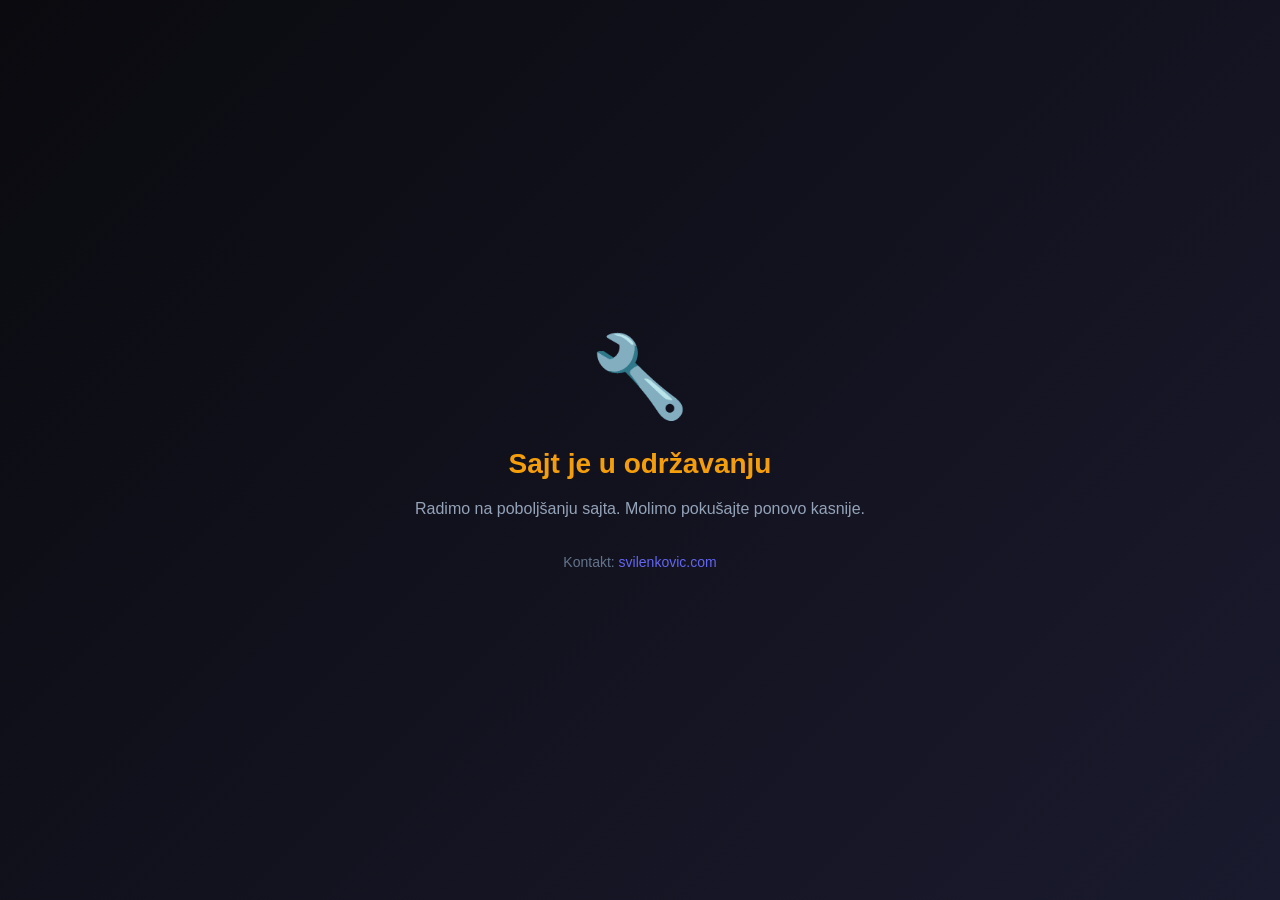
<file: maintenance.html>
<!DOCTYPE html>
<html lang="sr">
<head>
    <meta charset="UTF-8">
    <meta name="viewport" content="width=device-width, initial-scale=1.0">
    <title>Sajt u održavanju</title>
    <style>
        * { margin: 0; padding: 0; box-sizing: border-box; }
        body {
            min-height: 100vh;
            display: flex;
            align-items: center;
            justify-content: center;
            background: linear-gradient(135deg, #0a0a0f 0%, #1a1a2e 100%);
            font-family: 'Segoe UI', -apple-system, sans-serif;
            color: #e2e8f0;
            padding: 20px;
        }
        .container { max-width: 500px; text-align: center; }
        .icon { font-size: 80px; margin-bottom: 24px; animation: pulse 2s ease-in-out infinite; }
        @keyframes pulse { 0%, 100% { transform: scale(1); opacity: 1; } 50% { transform: scale(1.05); opacity: 0.8; } }
        h1 { font-size: 28px; margin-bottom: 16px; color: #f59e0b; }
        .message { font-size: 16px; color: #94a3b8; line-height: 1.6; }
        .contact { margin-top: 32px; font-size: 14px; color: #64748b; }
        .contact a { color: #6366f1; text-decoration: none; }
    </style>
</head>
<body>
    <div class="container">
        <div class="icon">🔧</div>
        <h1>Sajt je u održavanju</h1>
        <p class="message">Radimo na poboljšanju sajta. Molimo pokušajte ponovo kasnije.</p>
        <p class="contact">Kontakt: <a href="https://svilenkovic.com">svilenkovic.com</a></p>
    </div>
</body>
</html>
</file>
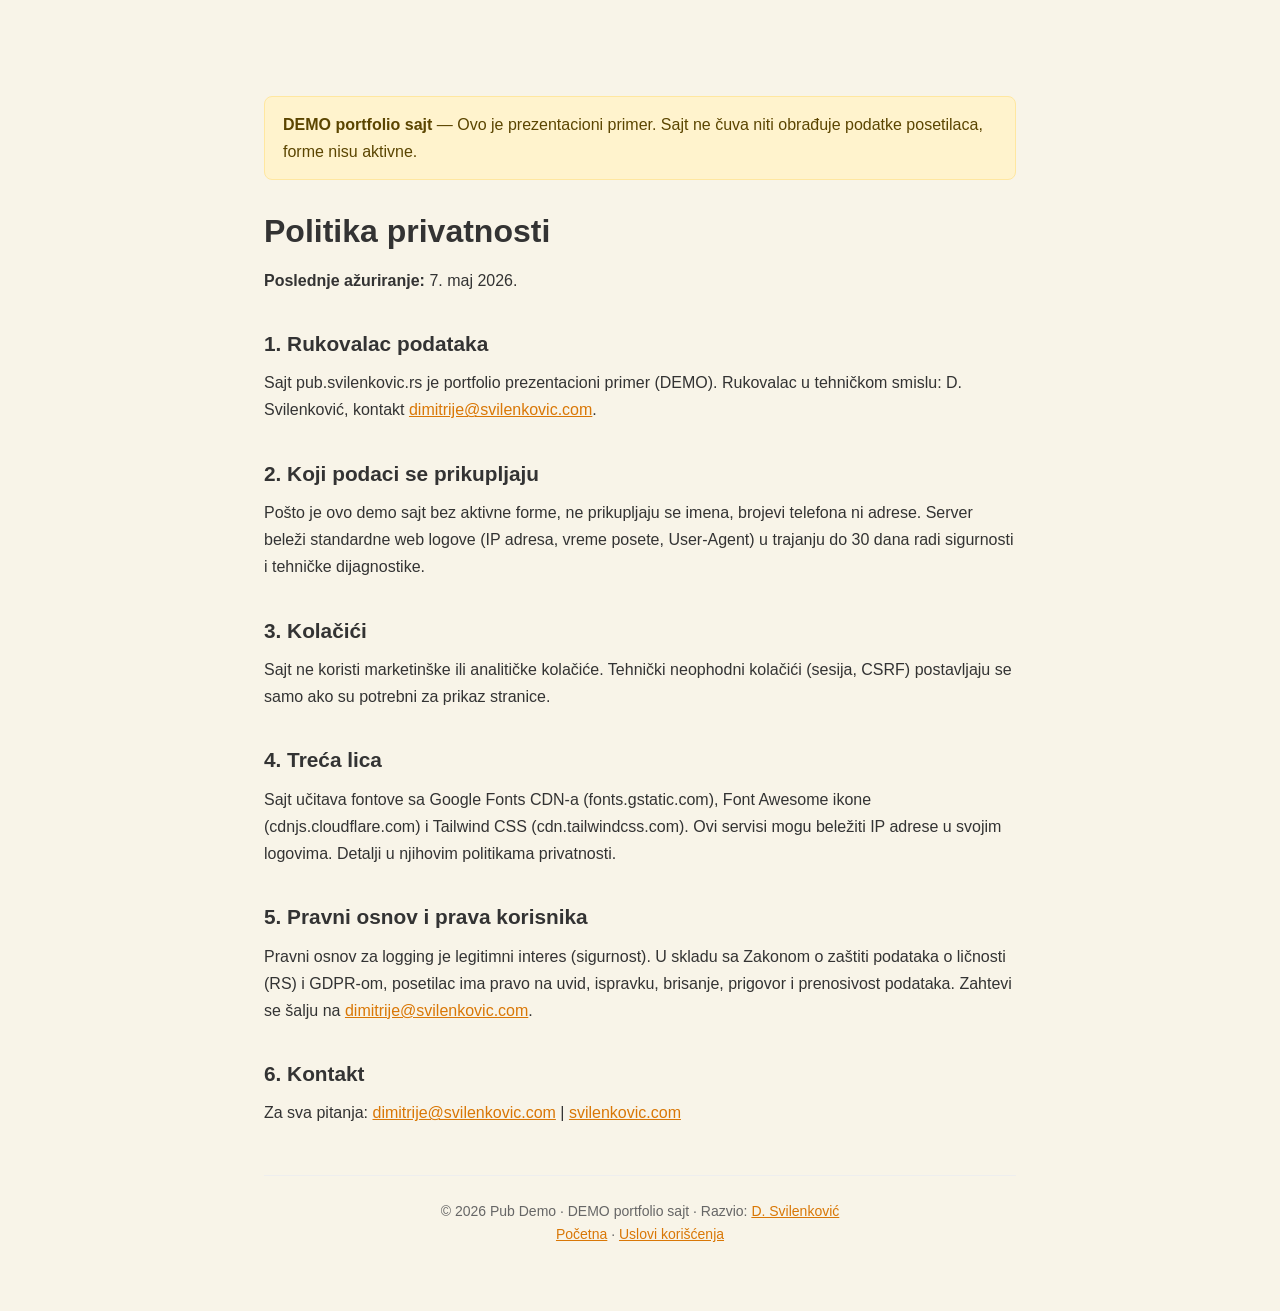
<file: privacy.html>
<!DOCTYPE html>
<html lang="sr">
<head>
    <meta charset="UTF-8">
    <meta name="viewport" content="width=device-width, initial-scale=1.0">
    <title>Politika privatnosti — Pub Demo (DEMO sajt) | pub.svilenkovic.rs</title>
    <meta name="description" content="Politika privatnosti za DEMO portfolio sajt pub.svilenkovic.rs. Kako se podaci tretiraju.">
    <meta name="robots" content="index, follow">
    <link rel="canonical" href="https://pub.svilenkovic.rs/privacy.html">
    <link rel="icon" type="image/x-icon" href="https://svilenkovic.com/favicon.ico">
    <link rel="preconnect" href="https://fonts.googleapis.com">
    <link rel="preconnect" href="https://fonts.gstatic.com" crossorigin>
    <link href="https://fonts.googleapis.com/css2?family=Poppins:wght@300;400;500;600;700;800&display=swap" rel="stylesheet">
    <link rel="stylesheet" href="styles.css">
    <style>
      .legal-page { max-width: 800px; margin: 96px auto 64px; padding: 0 24px; line-height: 1.7; }
      .legal-page h1 { font-size: 2rem; margin-bottom: 0.5rem; }
      .legal-page h2 { font-size: 1.3rem; margin: 2rem 0 0.5rem; }
      .legal-page p { margin: 0.5rem 0 1rem; }
      .legal-page .demo-banner { background:#fff3cd; border:1px solid #ffe7a0; padding:14px 18px; border-radius:8px; margin-bottom:24px; color:#5b4500; }
      .legal-page a { color:#d97706; text-decoration:underline; }
      .legal-page footer { margin-top: 48px; padding-top: 24px; border-top: 1px solid #eee; text-align: center; font-size: 0.875rem; color: #666; }
    </style>
</head>
<body>
    <main class="legal-page">
        <div class="demo-banner"><strong>DEMO portfolio sajt</strong> — Ovo je prezentacioni primer. Sajt ne čuva niti obrađuje podatke posetilaca, forme nisu aktivne.</div>
        <h1>Politika privatnosti</h1>
        <p><strong>Poslednje ažuriranje:</strong> 7. maj 2026.</p>

        <h2>1. Rukovalac podataka</h2>
        <p>Sajt pub.svilenkovic.rs je portfolio prezentacioni primer (DEMO). Rukovalac u tehničkom smislu: D. Svilenković, kontakt <a href="mailto:dimitrije@svilenkovic.com">dimitrije@svilenkovic.com</a>.</p>

        <h2>2. Koji podaci se prikupljaju</h2>
        <p>Pošto je ovo demo sajt bez aktivne forme, ne prikupljaju se imena, brojevi telefona ni adrese. Server beleži standardne web logove (IP adresa, vreme posete, User-Agent) u trajanju do 30 dana radi sigurnosti i tehničke dijagnostike.</p>

        <h2>3. Kolačići</h2>
        <p>Sajt ne koristi marketinške ili analitičke kolačiće. Tehnički neophodni kolačići (sesija, CSRF) postavljaju se samo ako su potrebni za prikaz stranice.</p>

        <h2>4. Treća lica</h2>
        <p>Sajt učitava fontove sa Google Fonts CDN-a (fonts.gstatic.com), Font Awesome ikone (cdnjs.cloudflare.com) i Tailwind CSS (cdn.tailwindcss.com). Ovi servisi mogu beležiti IP adrese u svojim logovima. Detalji u njihovim politikama privatnosti.</p>

        <h2>5. Pravni osnov i prava korisnika</h2>
        <p>Pravni osnov za logging je legitimni interes (sigurnost). U skladu sa Zakonom o zaštiti podataka o ličnosti (RS) i GDPR-om, posetilac ima pravo na uvid, ispravku, brisanje, prigovor i prenosivost podataka. Zahtevi se šalju na <a href="mailto:dimitrije@svilenkovic.com">dimitrije@svilenkovic.com</a>.</p>

        <h2>6. Kontakt</h2>
        <p>Za sva pitanja: <a href="mailto:dimitrije@svilenkovic.com">dimitrije@svilenkovic.com</a> | <a href="https://svilenkovic.com" target="_blank" rel="noopener">svilenkovic.com</a></p>

        <footer>
            &copy; 2026 Pub Demo &middot; DEMO portfolio sajt &middot; Razvio: <a href="https://svilenkovic.com" target="_blank" rel="noopener">D. Svilenković</a>
            <br><a href="/">Početna</a> &middot; <a href="/terms.html">Uslovi korišćenja</a>
        </footer>
    </main>
</body>
</html>
</file>
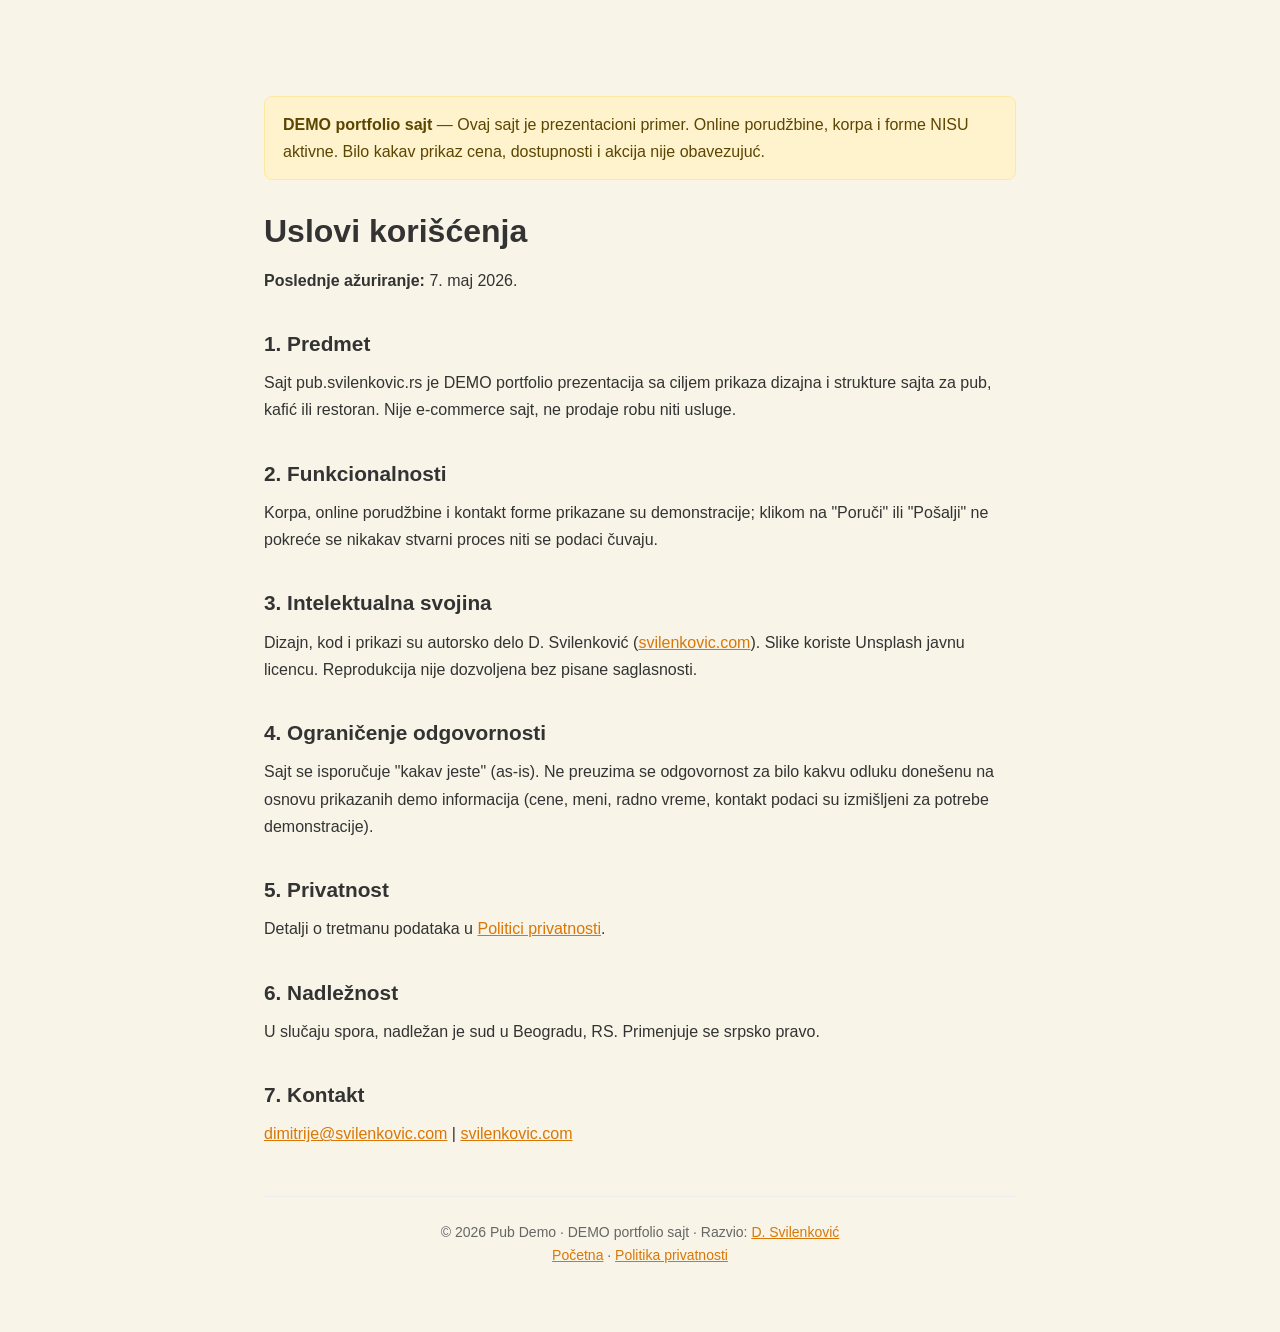
<file: terms.html>
<!DOCTYPE html>
<html lang="sr">
<head>
    <meta charset="UTF-8">
    <meta name="viewport" content="width=device-width, initial-scale=1.0">
    <title>Uslovi korišćenja — Pub Demo (DEMO sajt) | pub.svilenkovic.rs</title>
    <meta name="description" content="Uslovi korišćenja za DEMO portfolio sajt pub.svilenkovic.rs.">
    <meta name="robots" content="index, follow">
    <link rel="canonical" href="https://pub.svilenkovic.rs/terms.html">
    <link rel="icon" type="image/x-icon" href="https://svilenkovic.com/favicon.ico">
    <link rel="preconnect" href="https://fonts.googleapis.com">
    <link rel="preconnect" href="https://fonts.gstatic.com" crossorigin>
    <link href="https://fonts.googleapis.com/css2?family=Poppins:wght@300;400;500;600;700;800&display=swap" rel="stylesheet">
    <link rel="stylesheet" href="styles.css">
    <style>
      .legal-page { max-width: 800px; margin: 96px auto 64px; padding: 0 24px; line-height: 1.7; }
      .legal-page h1 { font-size: 2rem; margin-bottom: 0.5rem; }
      .legal-page h2 { font-size: 1.3rem; margin: 2rem 0 0.5rem; }
      .legal-page p { margin: 0.5rem 0 1rem; }
      .legal-page .demo-banner { background:#fff3cd; border:1px solid #ffe7a0; padding:14px 18px; border-radius:8px; margin-bottom:24px; color:#5b4500; }
      .legal-page a { color:#d97706; text-decoration:underline; }
      .legal-page footer { margin-top: 48px; padding-top: 24px; border-top: 1px solid #eee; text-align: center; font-size: 0.875rem; color: #666; }
    </style>
</head>
<body>
    <main class="legal-page">
        <div class="demo-banner"><strong>DEMO portfolio sajt</strong> — Ovaj sajt je prezentacioni primer. Online porudžbine, korpa i forme NISU aktivne. Bilo kakav prikaz cena, dostupnosti i akcija nije obavezujuć.</div>
        <h1>Uslovi korišćenja</h1>
        <p><strong>Poslednje ažuriranje:</strong> 7. maj 2026.</p>

        <h2>1. Predmet</h2>
        <p>Sajt pub.svilenkovic.rs je DEMO portfolio prezentacija sa ciljem prikaza dizajna i strukture sajta za pub, kafić ili restoran. Nije e-commerce sajt, ne prodaje robu niti usluge.</p>

        <h2>2. Funkcionalnosti</h2>
        <p>Korpa, online porudžbine i kontakt forme prikazane su demonstracije; klikom na "Poruči" ili "Pošalji" ne pokreće se nikakav stvarni proces niti se podaci čuvaju.</p>

        <h2>3. Intelektualna svojina</h2>
        <p>Dizajn, kod i prikazi su autorsko delo D. Svilenković (<a href="https://svilenkovic.com" target="_blank" rel="noopener">svilenkovic.com</a>). Slike koriste Unsplash javnu licencu. Reprodukcija nije dozvoljena bez pisane saglasnosti.</p>

        <h2>4. Ograničenje odgovornosti</h2>
        <p>Sajt se isporučuje "kakav jeste" (as-is). Ne preuzima se odgovornost za bilo kakvu odluku donešenu na osnovu prikazanih demo informacija (cene, meni, radno vreme, kontakt podaci su izmišljeni za potrebe demonstracije).</p>

        <h2>5. Privatnost</h2>
        <p>Detalji o tretmanu podataka u <a href="/privacy.html">Politici privatnosti</a>.</p>

        <h2>6. Nadležnost</h2>
        <p>U slučaju spora, nadležan je sud u Beogradu, RS. Primenjuje se srpsko pravo.</p>

        <h2>7. Kontakt</h2>
        <p><a href="mailto:dimitrije@svilenkovic.com">dimitrije@svilenkovic.com</a> | <a href="https://svilenkovic.com" target="_blank" rel="noopener">svilenkovic.com</a></p>

        <footer>
            &copy; 2026 Pub Demo &middot; DEMO portfolio sajt &middot; Razvio: <a href="https://svilenkovic.com" target="_blank" rel="noopener">D. Svilenković</a>
            <br><a href="/">Početna</a> &middot; <a href="/privacy.html">Politika privatnosti</a>
        </footer>
    </main>
</body>
</html>
</file>
<file: styles.css>
/* ============================================
   NOSATI PUB - Main Stylesheet
   Author: Senior Web Developer
   Version: 1.0
   ============================================ */

/* ============================================
   CSS Variables
   ============================================ */
:root {
    /* Primary Colors - Pub Theme */
    --color-primary: #1a472a;        /* Dark Forest Green */
    --color-primary-dark: #0f2d1a;
    --color-primary-light: #2d6b43;
    
    /* Accent Colors */
    --color-accent: #d4a84b;          /* Golden Amber */
    --color-accent-dark: #b8922f;
    --color-accent-light: #e8c77b;
    
    /* Secondary Colors */
    --color-secondary: #8b4513;       /* Saddle Brown (Wood) */
    --color-secondary-light: #a0522d;
    
    /* Neutral Colors */
    --color-dark: #1a1a1a;
    --color-darker: #0d0d0d;
    --color-gray-900: #212121;
    --color-gray-800: #333333;
    --color-gray-700: #4a4a4a;
    --color-gray-600: #666666;
    --color-gray-500: #888888;
    --color-gray-400: #aaaaaa;
    --color-gray-300: #cccccc;
    --color-gray-200: #e0e0e0;
    --color-gray-100: #f5f5f5;
    --color-white: #ffffff;
    --color-cream: #f8f4e8;
    
    /* Semantic Colors */
    --color-success: #28a745;
    --color-warning: #ffc107;
    --color-danger: #dc3545;
    --color-info: #17a2b8;
    
    /* Typography */
    --font-primary: 'Roboto', sans-serif;
    --font-heading: 'Playfair Display', serif;
    
    /* Font Sizes */
    --text-xs: 0.75rem;
    --text-sm: 0.875rem;
    --text-base: 1rem;
    --text-lg: 1.125rem;
    --text-xl: 1.25rem;
    --text-2xl: 1.5rem;
    --text-3xl: 1.875rem;
    --text-4xl: 2.25rem;
    --text-5xl: 3rem;
    --text-6xl: 3.75rem;
    
    /* Spacing */
    --spacing-xs: 0.25rem;
    --spacing-sm: 0.5rem;
    --spacing-md: 1rem;
    --spacing-lg: 1.5rem;
    --spacing-xl: 2rem;
    --spacing-2xl: 3rem;
    --spacing-3xl: 4rem;
    --spacing-4xl: 6rem;
    
    /* Border Radius */
    --radius-sm: 4px;
    --radius-md: 8px;
    --radius-lg: 12px;
    --radius-xl: 20px;
    --radius-full: 50%;
    
    /* Shadows */
    --shadow-sm: 0 1px 2px rgba(0, 0, 0, 0.1);
    --shadow-md: 0 4px 6px rgba(0, 0, 0, 0.15);
    --shadow-lg: 0 10px 25px rgba(0, 0, 0, 0.2);
    --shadow-xl: 0 20px 40px rgba(0, 0, 0, 0.25);
    --shadow-gold: 0 4px 20px rgba(212, 168, 75, 0.3);
    
    /* Transitions */
    --transition-fast: 0.2s ease;
    --transition-normal: 0.3s ease;
    --transition-slow: 0.5s ease;
    
    /* Layout */
    --container-max: 1200px;
    --header-height: 80px;
    --header-height-scrolled: 70px;
    
    /* Z-Index */
    --z-dropdown: 100;
    --z-sticky: 200;
    --z-fixed: 300;
    --z-modal-backdrop: 400;
    --z-modal: 500;
    --z-popover: 600;
    --z-tooltip: 700;
}

/* ============================================
   Reset & Base Styles
   ============================================ */
*, *::before, *::after {
    margin: 0;
    padding: 0;
    box-sizing: border-box;
}

html {
    scroll-behavior: smooth;
    font-size: 16px;
}

body {
    font-family: var(--font-primary);
    font-size: var(--text-base);
    line-height: 1.6;
    color: var(--color-gray-800);
    background-color: var(--color-cream);
    overflow-x: hidden;
}

body.no-scroll {
    overflow: hidden;
}

img {
    max-width: 100%;
    height: auto;
    display: block;
}

a {
    text-decoration: none;
    color: inherit;
    transition: var(--transition-fast);
}

ul, ol {
    list-style: none;
}

button {
    font-family: inherit;
    cursor: pointer;
    border: none;
    background: none;
}

input, textarea, select {
    font-family: inherit;
    font-size: inherit;
}

/* ============================================
   Preloader
   ============================================ */
.preloader {
    position: fixed;
    top: 0;
    left: 0;
    width: 100%;
    height: 100%;
    background: var(--color-primary-dark);
    display: flex;
    align-items: center;
    justify-content: center;
    z-index: 9999;
    transition: opacity 0.5s ease, visibility 0.5s ease;
}

.preloader.hide {
    opacity: 0;
    visibility: hidden;
}

.loader {
    text-align: center;
    color: var(--color-accent);
}

.loader i {
    font-size: 4rem;
    animation: bounce 1s ease infinite;
}

.loader span {
    display: block;
    margin-top: var(--spacing-md);
    font-family: var(--font-heading);
    font-size: var(--text-2xl);
    letter-spacing: 2px;
}

@keyframes bounce {
    0%, 100% { transform: translateY(0); }
    50% { transform: translateY(-15px); }
}

/* ============================================
   Container
   ============================================ */
.container {
    width: 100%;
    max-width: var(--container-max);
    margin: 0 auto;
    padding: 0 var(--spacing-lg);
}

/* ============================================
   Section Styles
   ============================================ */
.section {
    padding: var(--spacing-4xl) 0;
}

.section--dark {
    background: linear-gradient(135deg, var(--color-primary-dark), var(--color-primary));
    color: var(--color-white);
}

.section--pattern {
    background-color: var(--color-cream);
    background-image: url("data:image/svg+xml,%3Csvg width='60' height='60' viewBox='0 0 60 60' xmlns='http://www.w3.org/2000/svg'%3E%3Cg fill='none' fill-rule='evenodd'%3E%3Cg fill='%231a472a' fill-opacity='0.05'%3E%3Cpath d='M36 34v-4h-2v4h-4v2h4v4h2v-4h4v-2h-4zm0-30V0h-2v4h-4v2h4v4h2V6h4V4h-4zM6 34v-4H4v4H0v2h4v4h2v-4h4v-2H6zM6 4V0H4v4H0v2h4v4h2V6h4V4H6z'/%3E%3C/g%3E%3C/g%3E%3C/svg%3E");
}

.section__header {
    text-align: center;
    margin-bottom: var(--spacing-3xl);
}

.section__header.light {
    color: var(--color-white);
}

.section__header.light .section__subtitle {
    color: var(--color-accent);
}

.section__subtitle {
    display: inline-block;
    font-size: var(--text-sm);
    font-weight: 600;
    text-transform: uppercase;
    letter-spacing: 3px;
    color: var(--color-accent);
    margin-bottom: var(--spacing-sm);
}

.section__title {
    font-family: var(--font-heading);
    font-size: var(--text-4xl);
    font-weight: 700;
    color: var(--color-primary-dark);
    margin-bottom: var(--spacing-md);
}

.section__header.light .section__title {
    color: var(--color-white);
}

.section__description {
    font-size: var(--text-lg);
    color: var(--color-gray-600);
    max-width: 600px;
    margin: 0 auto;
}

/* ============================================
   Buttons
   ============================================ */
.btn {
    display: inline-flex;
    align-items: center;
    justify-content: center;
    gap: var(--spacing-sm);
    padding: 0.875rem 1.75rem;
    font-size: var(--text-base);
    font-weight: 600;
    border-radius: var(--radius-md);
    transition: var(--transition-normal);
    cursor: pointer;
    border: 2px solid transparent;
}

.btn--primary {
    background: linear-gradient(135deg, var(--color-accent), var(--color-accent-dark));
    color: var(--color-dark);
    border-color: var(--color-accent);
}

.btn--primary:hover {
    background: linear-gradient(135deg, var(--color-accent-light), var(--color-accent));
    transform: translateY(-2px);
    box-shadow: var(--shadow-gold);
}

.btn--secondary {
    background: var(--color-primary);
    color: var(--color-white);
    border-color: var(--color-primary);
}

.btn--secondary:hover {
    background: var(--color-primary-light);
    border-color: var(--color-primary-light);
    transform: translateY(-2px);
}

.btn--outline {
    background: transparent;
    color: var(--color-white);
    border-color: var(--color-white);
}

.btn--outline:hover {
    background: var(--color-white);
    color: var(--color-primary-dark);
}

.btn--small {
    padding: 0.5rem 1rem;
    font-size: var(--text-sm);
}

.btn--large {
    padding: 1rem 2rem;
    font-size: var(--text-lg);
}

.btn--block {
    width: 100%;
}

/* ============================================
   Header & Navigation
   ============================================ */
.header {
    position: fixed;
    top: 0;
    left: 0;
    width: 100%;
    height: var(--header-height);
    background: transparent;
    z-index: var(--z-fixed);
    transition: var(--transition-normal);
}

.header.scrolled {
    height: var(--header-height-scrolled);
    background: rgba(26, 71, 42, 0.98);
    -webkit-backdrop-filter: blur(10px);
    backdrop-filter: blur(10px);
    box-shadow: var(--shadow-lg);
}

/* Header Solid - always has background (not transparent) */
.header.header--solid {
    background: rgba(26, 71, 42, 0.98);
    -webkit-backdrop-filter: blur(10px);
    backdrop-filter: blur(10px);
}

.nav {
    display: flex;
    align-items: center;
    justify-content: space-between;
    height: 100%;
}

.nav__logo {
    display: flex;
    align-items: center;
    gap: var(--spacing-sm);
    font-family: var(--font-heading);
    font-size: var(--text-2xl);
    color: var(--color-white);
}

.nav__logo i {
    color: var(--color-accent);
    font-size: var(--text-3xl);
}

.nav__logo strong {
    color: var(--color-accent);
}

.nav__list {
    display: flex;
    gap: var(--spacing-xl);
}

.nav__link {
    position: relative;
    font-weight: 500;
    color: var(--color-white);
    padding: var(--spacing-sm) 0;
}

.nav__link::after {
    content: '';
    position: absolute;
    bottom: 0;
    left: 0;
    width: 0;
    height: 2px;
    background: var(--color-accent);
    transition: var(--transition-normal);
}

.nav__link:hover::after,
.nav__link.active::after {
    width: 100%;
}

.nav__link:hover,
.nav__link.active {
    color: var(--color-accent);
}

.nav__actions {
    display: flex;
    align-items: center;
    gap: var(--spacing-lg);
}

.nav__cart {
    position: relative;
    color: var(--color-white);
    font-size: var(--text-xl);
}

.nav__cart:hover {
    color: var(--color-accent);
}

.cart__count {
    position: absolute;
    top: -8px;
    right: -10px;
    width: 20px;
    height: 20px;
    background: var(--color-accent);
    color: var(--color-dark);
    font-size: var(--text-xs);
    font-weight: 700;
    border-radius: var(--radius-full);
    display: flex;
    align-items: center;
    justify-content: center;
}

.nav__toggle,
.nav__close {
    display: none;
    font-size: var(--text-2xl);
    color: var(--color-white);
    cursor: pointer;
}

/* Mobile Navigation */
@media (max-width: 991px) {
    .nav__menu {
        position: fixed;
        top: 0;
        right: -100%;
        width: 80%;
        max-width: 350px;
        height: 100vh;
        background: var(--color-primary-dark);
        padding: 80px var(--spacing-xl) var(--spacing-xl);
        transition: var(--transition-normal);
        box-shadow: var(--shadow-xl);
    }

    .nav__menu.show {
        right: 0;
    }

    .nav__list {
        flex-direction: column;
        gap: var(--spacing-lg);
    }

    .nav__link {
        font-size: var(--text-lg);
    }

    .nav__close {
        display: block;
        position: absolute;
        top: var(--spacing-lg);
        right: var(--spacing-lg);
    }

    .nav__toggle {
        display: block;
    }
}

/* ============================================
   Hero Section
   ============================================ */
.hero {
    position: relative;
    min-height: 100vh;
    display: flex;
    align-items: center;
    justify-content: center;
    background: url('https://images.unsplash.com/photo-1514933651103-005eec06c04b?w=1920') center/cover no-repeat;
    padding: var(--header-height) 0 0;
}

.hero__overlay {
    position: absolute;
    top: 0;
    left: 0;
    width: 100%;
    height: 100%;
    background: linear-gradient(
        to bottom,
        rgba(13, 13, 13, 0.7) 0%,
        rgba(26, 71, 42, 0.8) 100%
    );
}

.hero__content {
    position: relative;
    text-align: center;
    color: var(--color-white);
    padding: var(--spacing-2xl);
}

.hero__subtitle {
    display: block;
    font-size: var(--text-lg);
    font-weight: 400;
    letter-spacing: 4px;
    text-transform: uppercase;
    color: var(--color-accent);
    margin-bottom: var(--spacing-md);
}

.hero__title {
    font-family: var(--font-heading);
    font-size: clamp(3rem, 8vw, 6rem);
    font-weight: 700;
    line-height: 1.1;
    margin-bottom: var(--spacing-lg);
}

.hero__title span {
    color: var(--color-accent);
}

.hero__description {
    font-size: var(--text-xl);
    max-width: 600px;
    margin: 0 auto var(--spacing-2xl);
    opacity: 0.9;
}

.hero__buttons {
    display: flex;
    flex-wrap: wrap;
    gap: var(--spacing-md);
    justify-content: center;
    margin-bottom: var(--spacing-2xl);
}

.hero__info {
    display: flex;
    flex-wrap: wrap;
    gap: var(--spacing-xl);
    justify-content: center;
}

.hero__info-item {
    display: flex;
    align-items: center;
    gap: var(--spacing-sm);
    font-size: var(--text-base);
    opacity: 0.9;
}

.hero__info-item i {
    color: var(--color-accent);
}

.hero__scroll {
    position: absolute;
    bottom: var(--spacing-2xl);
    left: 50%;
    transform: translateX(-50%);
    animation: scrollBounce 2s ease infinite;
}

.hero__scroll a {
    color: var(--color-white);
    font-size: var(--text-2xl);
    opacity: 0.7;
}

.hero__scroll a:hover {
    opacity: 1;
    color: var(--color-accent);
}

@keyframes scrollBounce {
    0%, 100% { transform: translateX(-50%) translateY(0); }
    50% { transform: translateX(-50%) translateY(10px); }
}

/* ============================================
   About Preview Section
   ============================================ */
.about-preview__grid {
    display: grid;
    grid-template-columns: 1fr 1fr;
    gap: var(--spacing-3xl);
    align-items: center;
}

.about-preview__image {
    position: relative;
}

.about-preview__image img {
    border-radius: var(--radius-lg);
    box-shadow: var(--shadow-xl);
}

.about-preview__badge {
    position: absolute;
    bottom: -30px;
    right: -30px;
    background: var(--color-accent);
    color: var(--color-dark);
    padding: var(--spacing-lg);
    border-radius: var(--radius-lg);
    text-align: center;
    box-shadow: var(--shadow-lg);
}

.about-preview__badge .number {
    display: block;
    font-family: var(--font-heading);
    font-size: var(--text-4xl);
    font-weight: 700;
    line-height: 1;
}

.about-preview__badge .text {
    font-size: var(--text-sm);
    font-weight: 600;
}

.about-preview__content {
    padding-left: var(--spacing-xl);
}

.about-preview__text {
    color: var(--color-gray-600);
    margin-bottom: var(--spacing-xl);
    line-height: 1.8;
}

.about-preview__features {
    margin-bottom: var(--spacing-xl);
}

.about-preview__features li {
    display: flex;
    align-items: center;
    gap: var(--spacing-md);
    margin-bottom: var(--spacing-md);
    color: var(--color-gray-700);
}

.about-preview__features i {
    color: var(--color-accent);
    font-size: var(--text-lg);
}

@media (max-width: 991px) {
    .about-preview__grid {
        grid-template-columns: 1fr;
        gap: var(--spacing-2xl);
    }

    .about-preview__badge {
        bottom: -20px;
        right: 20px;
    }

    .about-preview__content {
        padding-left: 0;
    }
}

/* ============================================
   Featured Menu Section
   ============================================ */
.featured-menu__tabs {
    display: flex;
    justify-content: center;
    gap: var(--spacing-md);
    margin-bottom: var(--spacing-2xl);
    flex-wrap: wrap;
}

.tab__btn {
    display: flex;
    align-items: center;
    gap: var(--spacing-sm);
    padding: 0.75rem 1.5rem;
    background: var(--color-white);
    border: 2px solid var(--color-gray-200);
    border-radius: var(--radius-md);
    font-weight: 600;
    color: var(--color-gray-600);
    transition: var(--transition-normal);
}

.tab__btn:hover {
    border-color: var(--color-primary);
    color: var(--color-primary);
}

.tab__btn.active {
    background: var(--color-primary);
    border-color: var(--color-primary);
    color: var(--color-white);
}

.tab__content {
    display: none;
}

.tab__content.active {
    display: block;
    animation: fadeIn 0.5s ease;
}

@keyframes fadeIn {
    from { opacity: 0; transform: translateY(20px); }
    to { opacity: 1; transform: translateY(0); }
}

.menu__grid {
    display: grid;
    grid-template-columns: repeat(auto-fill, minmax(280px, 1fr));
    gap: var(--spacing-xl);
}

.menu__card {
    background: var(--color-white);
    border-radius: var(--radius-lg);
    overflow: hidden;
    box-shadow: var(--shadow-md);
    transition: var(--transition-normal);
}

.menu__card:hover {
    transform: translateY(-5px);
    box-shadow: var(--shadow-xl);
}

.menu__card.special {
    border: 2px solid var(--color-accent);
}

.menu__card-image {
    position: relative;
    height: 200px;
    overflow: hidden;
}

.menu__card-image img {
    width: 100%;
    height: 100%;
    object-fit: cover;
    transition: var(--transition-slow);
}

.menu__card:hover .menu__card-image img {
    transform: scale(1.1);
}

.menu__card-badge {
    position: absolute;
    top: var(--spacing-md);
    left: var(--spacing-md);
    padding: 0.25rem 0.75rem;
    background: var(--color-accent);
    color: var(--color-dark);
    font-size: var(--text-xs);
    font-weight: 700;
    text-transform: uppercase;
    border-radius: var(--radius-sm);
}

.menu__card-badge.hot {
    background: var(--color-danger);
    color: var(--color-white);
}

.menu__card-badge.special {
    background: var(--color-primary);
    color: var(--color-white);
}

.menu__card-content {
    padding: var(--spacing-lg);
}

.menu__card-title {
    font-family: var(--font-heading);
    font-size: var(--text-xl);
    color: var(--color-primary-dark);
    margin-bottom: var(--spacing-sm);
}

.menu__card-desc {
    font-size: var(--text-sm);
    color: var(--color-gray-600);
    margin-bottom: var(--spacing-md);
    line-height: 1.6;
}

.menu__card-footer {
    display: flex;
    align-items: center;
    justify-content: space-between;
}

.menu__card-price {
    font-family: var(--font-heading);
    font-size: var(--text-xl);
    font-weight: 700;
    color: var(--color-accent-dark);
}

.featured-menu__cta {
    text-align: center;
    margin-top: var(--spacing-2xl);
}

/* ============================================
   Special Offers Section
   ============================================ */
.offers__grid {
    display: grid;
    grid-template-columns: repeat(auto-fit, minmax(250px, 1fr));
    gap: var(--spacing-xl);
}

.offer__card {
    position: relative;
    background: var(--color-white);
    padding: var(--spacing-2xl);
    border-radius: var(--radius-lg);
    text-align: center;
    box-shadow: var(--shadow-md);
    transition: var(--transition-normal);
    border: 2px solid transparent;
}

.offer__card:hover {
    transform: translateY(-5px);
    box-shadow: var(--shadow-xl);
    border-color: var(--color-accent);
}

.offer__card.featured {
    background: linear-gradient(135deg, var(--color-primary), var(--color-primary-dark));
    color: var(--color-white);
}

.offer__badge {
    position: absolute;
    top: -10px;
    left: 50%;
    transform: translateX(-50%);
    background: var(--color-accent);
    color: var(--color-dark);
    padding: 0.25rem 1rem;
    font-size: var(--text-xs);
    font-weight: 700;
    text-transform: uppercase;
    border-radius: var(--radius-sm);
}

.offer__icon {
    width: 70px;
    height: 70px;
    margin: 0 auto var(--spacing-lg);
    background: var(--color-accent);
    border-radius: var(--radius-full);
    display: flex;
    align-items: center;
    justify-content: center;
}

.offer__icon i {
    font-size: var(--text-2xl);
    color: var(--color-dark);
}

.offer__card.featured .offer__icon {
    background: var(--color-white);
}

.offer__card.featured .offer__icon i {
    color: var(--color-primary);
}

.offer__title {
    font-family: var(--font-heading);
    font-size: var(--text-xl);
    margin-bottom: var(--spacing-sm);
}

.offer__desc {
    font-size: var(--text-sm);
    color: var(--color-gray-600);
    margin-bottom: var(--spacing-md);
}

.offer__card.featured .offer__desc {
    color: rgba(255, 255, 255, 0.8);
}

.offer__discount {
    display: inline-block;
    padding: 0.5rem 1rem;
    background: rgba(212, 168, 75, 0.2);
    color: var(--color-accent-dark);
    font-weight: 700;
    border-radius: var(--radius-sm);
}

.offer__card.featured .offer__discount {
    background: var(--color-accent);
    color: var(--color-dark);
}

/* ============================================
   Events Section
   ============================================ */
.events__grid {
    display: grid;
    grid-template-columns: repeat(auto-fit, minmax(300px, 1fr));
    gap: var(--spacing-xl);
}

.event__card {
    display: flex;
    gap: var(--spacing-lg);
    background: rgba(255, 255, 255, 0.1);
    padding: var(--spacing-xl);
    border-radius: var(--radius-lg);
    -webkit-backdrop-filter: blur(10px);
    backdrop-filter: blur(10px);
    transition: var(--transition-normal);
}

.event__card:hover {
    background: rgba(255, 255, 255, 0.15);
    transform: translateX(10px);
}

.event__date {
    flex-shrink: 0;
    width: 70px;
    height: 70px;
    background: var(--color-accent);
    border-radius: var(--radius-md);
    display: flex;
    flex-direction: column;
    align-items: center;
    justify-content: center;
    color: var(--color-dark);
}

.event__date .day {
    font-family: var(--font-heading);
    font-size: var(--text-2xl);
    font-weight: 700;
    line-height: 1;
}

.event__date .month {
    font-size: var(--text-sm);
    font-weight: 600;
    text-transform: uppercase;
}

.event__title {
    font-family: var(--font-heading);
    font-size: var(--text-xl);
    margin-bottom: var(--spacing-xs);
}

.event__desc {
    font-size: var(--text-sm);
    opacity: 0.8;
    margin-bottom: var(--spacing-sm);
}

.event__time {
    font-size: var(--text-sm);
    color: var(--color-accent);
}

.event__time i {
    margin-right: var(--spacing-xs);
}

/* ============================================
   Gallery Preview Section
   ============================================ */
.gallery-preview__grid {
    display: grid;
    grid-template-columns: repeat(4, 1fr);
    grid-template-rows: repeat(2, 200px);
    gap: var(--spacing-md);
}

.gallery-preview__item {
    position: relative;
    overflow: hidden;
    border-radius: var(--radius-lg);
    cursor: pointer;
}

.gallery-preview__item.large {
    grid-column: span 2;
    grid-row: span 2;
}

.gallery-preview__item img {
    width: 100%;
    height: 100%;
    object-fit: cover;
    transition: var(--transition-slow);
}

.gallery-preview__item:hover img {
    transform: scale(1.1);
}

.gallery-preview__overlay {
    position: absolute;
    top: 0;
    left: 0;
    width: 100%;
    height: 100%;
    background: rgba(26, 71, 42, 0.7);
    display: flex;
    align-items: center;
    justify-content: center;
    opacity: 0;
    transition: var(--transition-normal);
}

.gallery-preview__item:hover .gallery-preview__overlay {
    opacity: 1;
}

.gallery-preview__overlay i {
    color: var(--color-white);
    font-size: var(--text-2xl);
}

.gallery-preview__cta {
    text-align: center;
    margin-top: var(--spacing-2xl);
}

@media (max-width: 768px) {
    .gallery-preview__grid {
        grid-template-columns: repeat(2, 1fr);
        grid-template-rows: auto;
    }

    .gallery-preview__item.large {
        grid-column: span 2;
        grid-row: span 1;
    }
}

/* ============================================
   Testimonials Section
   ============================================ */
.testimonials__slider {
    max-width: 700px;
    margin: 0 auto;
    position: relative;
}

.testimonial__card {
    display: none;
    background: var(--color-white);
    padding: var(--spacing-2xl);
    border-radius: var(--radius-lg);
    box-shadow: var(--shadow-lg);
    text-align: center;
}

.testimonial__card.active {
    display: block;
    animation: fadeIn 0.5s ease;
}

.testimonial__stars {
    margin-bottom: var(--spacing-lg);
}

.testimonial__stars i {
    color: var(--color-accent);
    font-size: var(--text-lg);
}

.testimonial__text {
    font-size: var(--text-lg);
    font-style: italic;
    color: var(--color-gray-700);
    line-height: 1.8;
    margin-bottom: var(--spacing-xl);
}

.testimonial__author {
    display: flex;
    align-items: center;
    justify-content: center;
    gap: var(--spacing-md);
}

.testimonial__author img {
    width: 60px;
    height: 60px;
    border-radius: var(--radius-full);
    object-fit: cover;
    border: 3px solid var(--color-accent);
}

.testimonial__author h4 {
    font-family: var(--font-heading);
    font-size: var(--text-lg);
    color: var(--color-primary-dark);
}

.testimonial__author span {
    font-size: var(--text-sm);
    color: var(--color-gray-500);
}

.testimonials__nav {
    display: flex;
    align-items: center;
    justify-content: center;
    gap: var(--spacing-lg);
    margin-top: var(--spacing-xl);
}

.testimonial__btn {
    width: 40px;
    height: 40px;
    background: var(--color-primary);
    color: var(--color-white);
    border-radius: var(--radius-full);
    display: flex;
    align-items: center;
    justify-content: center;
    transition: var(--transition-fast);
}

.testimonial__btn:hover {
    background: var(--color-accent);
    color: var(--color-dark);
}

.testimonials__dots {
    display: flex;
    gap: var(--spacing-sm);
}

.testimonials__dots .dot {
    width: 10px;
    height: 10px;
    background: var(--color-gray-300);
    border-radius: var(--radius-full);
    cursor: pointer;
    transition: var(--transition-fast);
}

.testimonials__dots .dot.active {
    background: var(--color-accent);
    width: 30px;
}

/* ============================================
   CTA Section
   ============================================ */
.cta {
    position: relative;
    padding: var(--spacing-4xl) 0;
    overflow: hidden;
}

.cta__bg {
    position: absolute;
    top: 0;
    left: 0;
    width: 100%;
    height: 100%;
    background: url('https://images.unsplash.com/photo-1566417713940-fe7c6a16f8a2?w=1920') center/cover no-repeat;
}

.cta__bg::after {
    content: '';
    position: absolute;
    top: 0;
    left: 0;
    width: 100%;
    height: 100%;
    background: linear-gradient(135deg, rgba(26, 71, 42, 0.95), rgba(13, 13, 13, 0.9));
}

.cta__content {
    position: relative;
    text-align: center;
    color: var(--color-white);
    max-width: 600px;
    margin: 0 auto;
}

.cta__title {
    font-family: var(--font-heading);
    font-size: var(--text-5xl);
    margin-bottom: var(--spacing-md);
}

.cta__text {
    font-size: var(--text-lg);
    opacity: 0.9;
    margin-bottom: var(--spacing-xl);
}

.cta__buttons {
    display: flex;
    flex-wrap: wrap;
    gap: var(--spacing-md);
    justify-content: center;
}

/* ============================================
   Footer
   ============================================ */
.footer {
    background: var(--color-dark);
    color: var(--color-gray-300);
}

.footer__top {
    padding: var(--spacing-3xl) 0;
}

.footer__grid {
    display: grid;
    grid-template-columns: 2fr 1fr 1fr 1fr;
    gap: var(--spacing-2xl);
}

.footer__logo {
    display: flex;
    align-items: center;
    gap: var(--spacing-sm);
    font-family: var(--font-heading);
    font-size: var(--text-2xl);
    color: var(--color-white);
    margin-bottom: var(--spacing-lg);
}

.footer__logo i {
    color: var(--color-accent);
    font-size: var(--text-3xl);
}

.footer__logo strong {
    color: var(--color-accent);
}

.footer__desc {
    font-size: var(--text-sm);
    line-height: 1.8;
    margin-bottom: var(--spacing-lg);
}

.footer__social {
    display: flex;
    gap: var(--spacing-md);
}

.footer__social a {
    width: 40px;
    height: 40px;
    background: var(--color-gray-800);
    border-radius: var(--radius-full);
    display: flex;
    align-items: center;
    justify-content: center;
    color: var(--color-white);
    transition: var(--transition-fast);
}

.footer__social a:hover {
    background: var(--color-accent);
    color: var(--color-dark);
}

.footer__title {
    font-family: var(--font-heading);
    font-size: var(--text-lg);
    color: var(--color-white);
    margin-bottom: var(--spacing-lg);
    padding-bottom: var(--spacing-sm);
    border-bottom: 2px solid var(--color-accent);
    display: inline-block;
}

.footer__links li {
    margin-bottom: var(--spacing-sm);
}

.footer__links a {
    font-size: var(--text-sm);
    transition: var(--transition-fast);
}

.footer__links a:hover {
    color: var(--color-accent);
    padding-left: 5px;
}

.footer__hours li {
    display: flex;
    justify-content: space-between;
    font-size: var(--text-sm);
    margin-bottom: var(--spacing-sm);
    padding-bottom: var(--spacing-sm);
    border-bottom: 1px solid var(--color-gray-800);
}

.footer__contact li {
    display: flex;
    gap: var(--spacing-md);
    margin-bottom: var(--spacing-md);
    font-size: var(--text-sm);
}

.footer__contact i {
    color: var(--color-accent);
    font-size: var(--text-lg);
    width: 20px;
}

.footer__contact a:hover {
    color: var(--color-accent);
}

.footer__bottom {
    background: var(--color-darker);
    padding: var(--spacing-lg) 0;
}

.footer__bottom .container {
    display: flex;
    justify-content: space-between;
    align-items: center;
    flex-wrap: wrap;
    gap: var(--spacing-md);
}

.footer__bottom p {
    font-size: var(--text-sm);
}

.footer__legal {
    display: flex;
    gap: var(--spacing-lg);
}

.footer__legal a {
    font-size: var(--text-sm);
}

.footer__legal a:hover {
    color: var(--color-accent);
}

@media (max-width: 991px) {
    .footer__grid {
        grid-template-columns: repeat(2, 1fr);
    }
}

@media (max-width: 576px) {
    .footer__grid {
        grid-template-columns: 1fr;
    }

    .footer__bottom .container {
        flex-direction: column;
        text-align: center;
    }
}

/* ============================================
   Back to Top Button
   ============================================ */
.back-to-top {
    position: fixed;
    bottom: 30px;
    right: 30px;
    width: 50px;
    height: 50px;
    background: var(--color-accent);
    color: var(--color-dark);
    border-radius: var(--radius-full);
    display: flex;
    align-items: center;
    justify-content: center;
    font-size: var(--text-lg);
    box-shadow: var(--shadow-lg);
    opacity: 0;
    visibility: hidden;
    transform: translateY(20px);
    transition: var(--transition-normal);
    z-index: var(--z-fixed);
}

.back-to-top.show {
    opacity: 1;
    visibility: visible;
    transform: translateY(0);
}

.back-to-top:hover {
    background: var(--color-primary);
    color: var(--color-white);
    transform: translateY(-5px);
}

/* ============================================
   Cart Sidebar
   ============================================ */
.cart-sidebar {
    position: fixed;
    top: 0;
    right: -400px;
    width: 100%;
    max-width: 400px;
    height: 100vh;
    background: var(--color-white);
    box-shadow: var(--shadow-xl);
    z-index: var(--z-modal);
    display: flex;
    flex-direction: column;
    transition: var(--transition-normal);
}

.cart-sidebar.show {
    right: 0;
}

.cart-sidebar__header {
    display: flex;
    justify-content: space-between;
    align-items: center;
    padding: var(--spacing-lg);
    background: var(--color-primary);
    color: var(--color-white);
}

.cart-sidebar__header h3 {
    display: flex;
    align-items: center;
    gap: var(--spacing-sm);
    font-family: var(--font-heading);
}

.cart-sidebar__close {
    font-size: var(--text-xl);
    color: var(--color-white);
    cursor: pointer;
    transition: var(--transition-fast);
}

.cart-sidebar__close:hover {
    color: var(--color-accent);
}

.cart-sidebar__items {
    flex: 1;
    overflow-y: auto;
    padding: var(--spacing-lg);
}

.cart-sidebar__demo-message {
    padding: 20px;
    text-align: center;
    color: #888;
}

.cart-sidebar__items:empty::after {
    content: 'Vaša korpa je prazna';
    display: block;
    text-align: center;
    color: var(--color-gray-500);
    padding: var(--spacing-2xl);
}

.cart-item {
    display: flex;
    gap: var(--spacing-md);
    padding: var(--spacing-md) 0;
    border-bottom: 1px solid var(--color-gray-200);
}

.cart-item__info {
    flex: 1;
}

.cart-item__name {
    font-weight: 600;
    color: var(--color-primary-dark);
    margin-bottom: var(--spacing-xs);
}

.cart-item__price {
    font-size: var(--text-sm);
    color: var(--color-accent-dark);
    font-weight: 700;
}

.cart-item__quantity {
    display: flex;
    align-items: center;
    gap: var(--spacing-sm);
}

.cart-item__quantity button {
    width: 28px;
    height: 28px;
    background: var(--color-gray-100);
    border-radius: var(--radius-sm);
    display: flex;
    align-items: center;
    justify-content: center;
    font-size: var(--text-sm);
    color: var(--color-gray-700);
    transition: var(--transition-fast);
}

.cart-item__quantity button:hover {
    background: var(--color-primary);
    color: var(--color-white);
}

.cart-item__quantity span {
    font-weight: 600;
    min-width: 20px;
    text-align: center;
}

.cart-item__remove {
    color: var(--color-gray-400);
    font-size: var(--text-lg);
    cursor: pointer;
    transition: var(--transition-fast);
}

.cart-item__remove:hover {
    color: var(--color-danger);
}

.cart-sidebar__footer {
    padding: var(--spacing-lg);
    background: var(--color-gray-100);
    border-top: 2px solid var(--color-gray-200);
}

.cart-sidebar__total {
    display: flex;
    justify-content: space-between;
    align-items: center;
    font-size: var(--text-lg);
    font-weight: 700;
    margin-bottom: var(--spacing-md);
}

.cart-sidebar__total span:last-child {
    color: var(--color-accent-dark);
    font-size: var(--text-xl);
}

.cart-overlay {
    position: fixed;
    top: 0;
    left: 0;
    width: 100%;
    height: 100%;
    background: rgba(0, 0, 0, 0.5);
    opacity: 0;
    visibility: hidden;
    z-index: calc(var(--z-modal) - 1);
    transition: var(--transition-normal);
}

.cart-overlay.show {
    opacity: 1;
    visibility: visible;
}

/* ============================================
   Utility Classes
   ============================================ */
.text-center { text-align: center; }
.text-left { text-align: left; }
.text-right { text-align: right; }

.mb-0 { margin-bottom: 0; }
.mb-1 { margin-bottom: var(--spacing-sm); }
.mb-2 { margin-bottom: var(--spacing-md); }
.mb-3 { margin-bottom: var(--spacing-lg); }
.mb-4 { margin-bottom: var(--spacing-xl); }

/* ============================================
   Animations
   ============================================ */
[data-aos] {
    opacity: 0;
    transition-property: opacity, transform;
}

[data-aos].aos-animate {
    opacity: 1;
}

/* ============================================
   Responsive Breakpoints
   ============================================ */
@media (max-width: 1200px) {
    :root {
        --text-5xl: 2.5rem;
        --text-6xl: 3rem;
    }
}

@media (max-width: 768px) {
    :root {
        --text-4xl: 2rem;
        --text-5xl: 2.25rem;
    }

    .section {
        padding: var(--spacing-3xl) 0;
    }

    .hero__title {
        font-size: 2.5rem;
    }

    .hero__description {
        font-size: var(--text-base);
    }
}

@media (max-width: 576px) {
    .container {
        padding: 0 var(--spacing-md);
    }

    .btn {
        padding: 0.75rem 1.25rem;
        font-size: var(--text-sm);
    }

    .btn--large {
        padding: 0.875rem 1.5rem;
    }
}

/* Footer Friends */

.footer-link-orange {
    color: #ff6b00 !important;
}

/* ============================================
   CTA Section
   ============================================ */
.cta-section {
    position: relative;
    padding: 100px 0;
    background: url('https://images.unsplash.com/photo-1514933651103-005eec06c04b?w=1920') center/cover no-repeat fixed;
    text-align: center;
}

.cta-section .cta-overlay {
    position: absolute;
    top: 0;
    left: 0;
    width: 100%;
    height: 100%;
    background: linear-gradient(135deg, rgba(26, 71, 42, 0.92), rgba(13, 13, 13, 0.88));
}

.cta-section .container {
    position: relative;
    z-index: 1;
}

.cta-content {
    max-width: 700px;
    margin: 0 auto;
}

.cta-content h2 {
    font-family: var(--font-heading);
    font-size: var(--text-4xl);
    color: var(--color-white);
    margin-bottom: 1rem;
}

.cta-content p {
    font-size: var(--text-lg);
    color: var(--color-gray-300);
    margin-bottom: 2rem;
}

.cta-buttons {
    display: flex;
    gap: 1rem;
    justify-content: center;
    flex-wrap: wrap;
}

.cta-buttons .btn {
    padding: 1rem 2rem;
    font-size: var(--text-lg);
}

.cta-buttons .btn--outline {
    border: 2px solid var(--color-white);
    color: var(--color-white);
}

.cta-buttons .btn--outline:hover {
    background: var(--color-white);
    color: var(--color-primary-dark);
}

@media (max-width: 768px) {
    .cta-content h2 {
        font-size: var(--text-3xl);
    }
    
    .cta-buttons {
        flex-direction: column;
        align-items: center;
    }
    
    .cta-buttons .btn {
        width: 100%;
        max-width: 300px;
    }
}

/* Header always solid green */
.header {
    background: rgba(26, 71, 42, 0.98) !important;
    -webkit-backdrop-filter: blur(10px);
    backdrop-filter: blur(10px);
}

/* Demo Notice Banner */
.demo-notice-banner {
    background: linear-gradient(135deg, #ff6b35 0%, #f7931e 100%);
    padding: 20px 0;
    text-align: center;
    position: relative;
    z-index: 10;
    box-shadow: 0 4px 15px rgba(255, 107, 53, 0.3);
}

.demo-notice-banner .container {
    display: flex;
    align-items: center;
    justify-content: center;
    flex-wrap: wrap;
    gap: 10px;
}

.demo-notice-banner p {
    color: white;
    font-size: 1.1rem;
    margin: 0;
    font-weight: 500;
    display: flex;
    align-items: center;
    flex-wrap: wrap;
    justify-content: center;
    gap: 8px;
}

.demo-notice-banner i {
    margin-right: 5px;
    font-size: 1.2rem;
}

.demo-notice-banner strong {
    color: #fff;
    background: rgba(0,0,0,0.2);
    padding: 2px 8px;
    border-radius: 4px;
}

.demo-notice-banner a {
    color: white;
    text-decoration: none;
    margin-left: 10px;
    font-weight: 700;
    background: rgba(255,255,255,0.2);
    padding: 8px 16px;
    border-radius: 25px;
    transition: all 0.3s ease;
    display: inline-flex;
    align-items: center;
    gap: 5px;
}

.demo-notice-banner a:hover {
    background: rgba(255,255,255,0.3);
    transform: translateX(5px);
}

@media (max-width: 768px) {
    .demo-notice-banner p {
        font-size: 0.95rem;
        flex-direction: column;
        text-align: center;
    }
    
    .demo-notice-banner a {
        margin-left: 0;
        margin-top: 10px;
    }
}

/* Demo Order Panel */
.demo-order-notice {
    margin-top: 20px;
    padding: 15px;
    background: #fff3e0;
    border-radius: 10px;
    text-align: center;
}

.demo-order-notice__title {
    margin: 0 0 10px;
    color: #e65100;
    font-weight: 600;
}

.demo-order-notice__text {
    margin: 0 0 15px;
    color: #666;
    font-size: 0.9rem;
}

.demo-order-notice .btn--orange {
    background: #ff6b35;
    color: white;
}

/* Demo Empty Cart */
.demo-empty-cart {
    text-align: center;
    padding: 40px 20px;
}

.demo-empty-cart__icon {
    font-size: 4rem;
    color: #ff6b35;
    margin-bottom: 20px;
}

.demo-empty-cart__title {
    margin-bottom: 15px;
    color: #333;
}

.demo-empty-cart__text {
    color: #666;
    margin-bottom: 25px;
    line-height: 1.6;
}

.demo-empty-cart__buttons {
    display: flex;
    gap: 15px;
    justify-content: center;
    flex-wrap: wrap;
}

.demo-empty-cart__footer {
    margin-top: 25px;
    padding: 15px;
    background: #f8f8f8;
    border-radius: 10px;
}

.demo-empty-cart__footer p {
    margin: 0;
    color: #888;
    font-size: 0.9rem;
}
</file>
